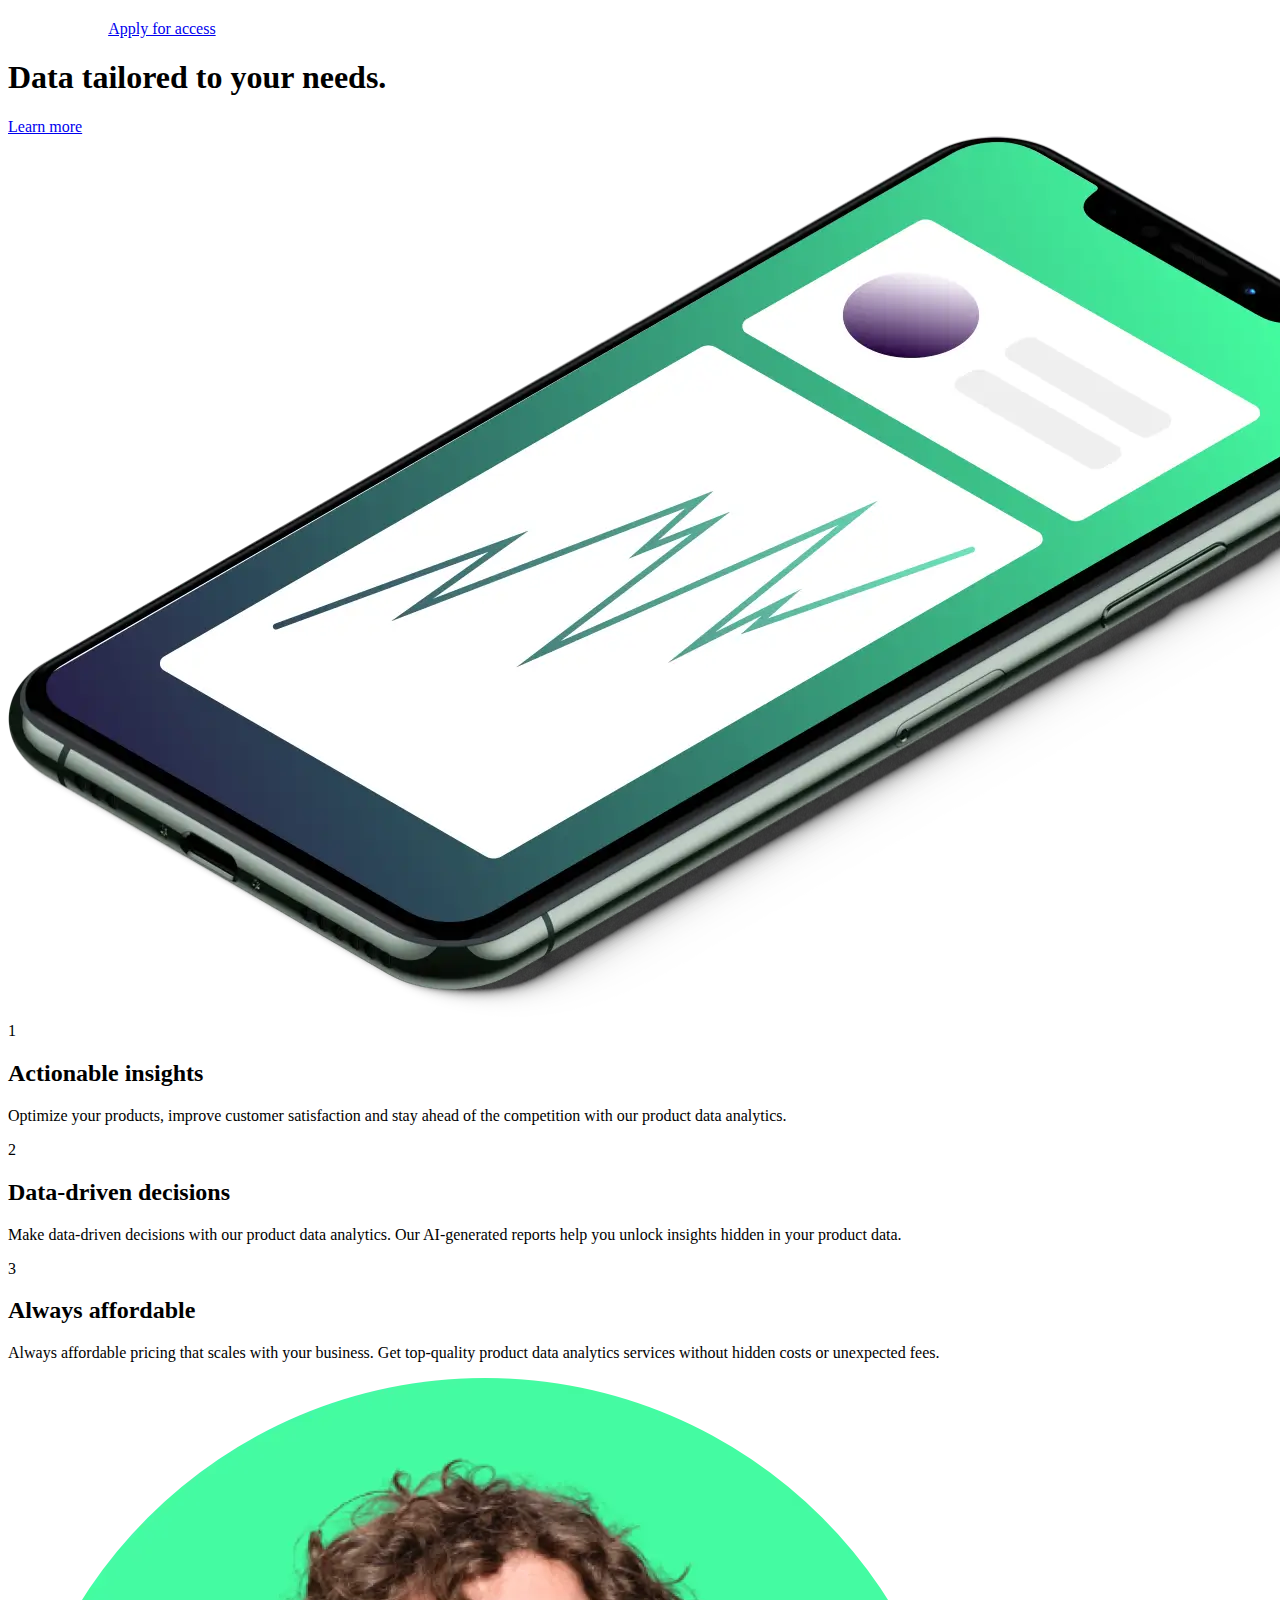
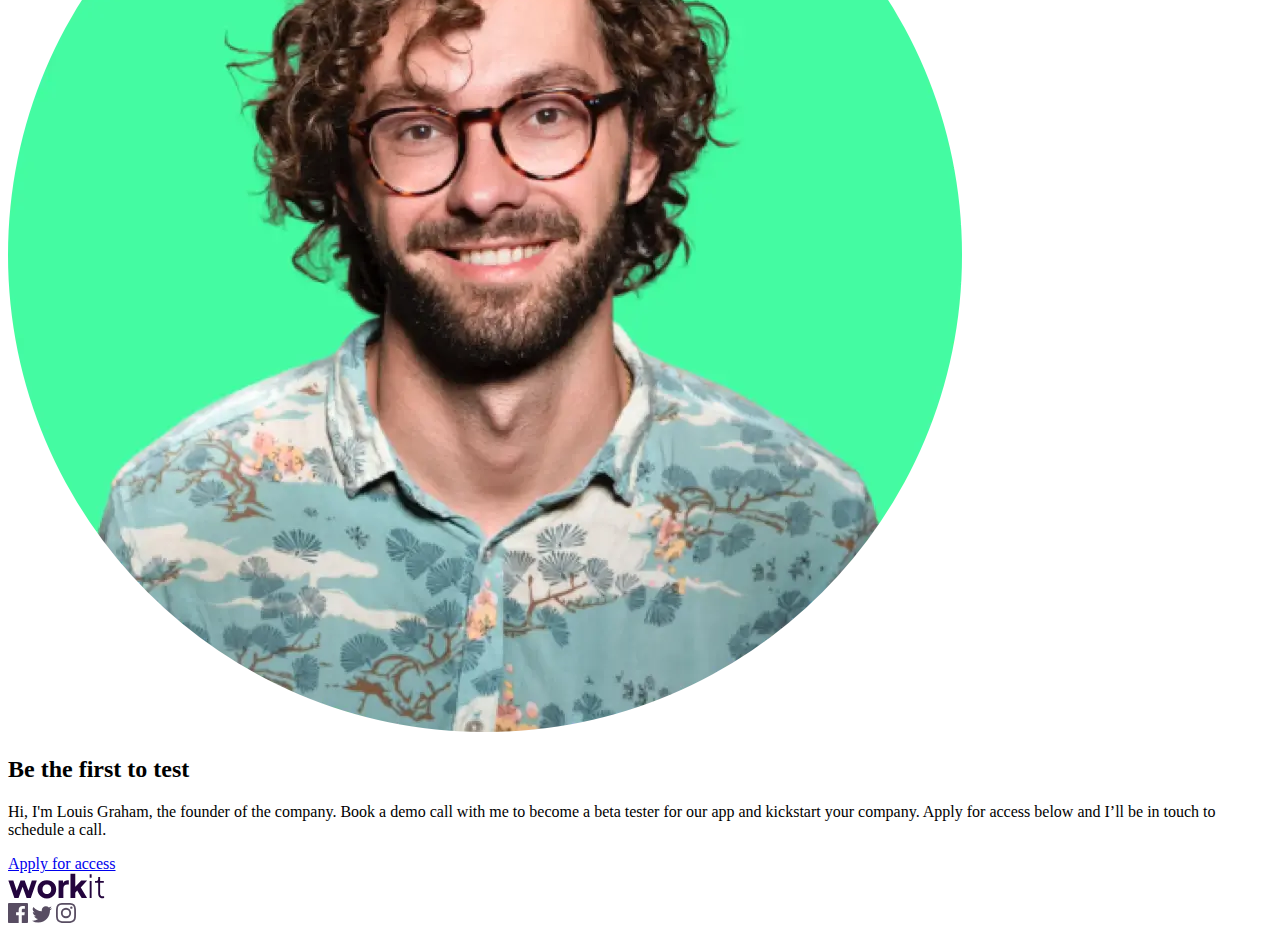
<file: src/index.html>
<!DOCTYPE html>
<html lang="en">
  <head>
    <meta charset="UTF-8" />
    <link
      rel="shortcut icon"
      href="./assets/images/favicon-32x32.png"
      type="image/png"
    />

    <link rel="icon" type="image/svg+xml" href="" />
    <meta name="viewport" content="width=device-width, initial-scale=1.0" />
    <link rel="preconnect" href="https://fonts.googleapis.com" />
    <link rel="preconnect" href="https://fonts.gstatic.com" crossorigin />
    <link
      href="https://fonts.googleapis.com/css2?family=Fraunces:ital,opsz,wght@0,9..144,600;1,9..144,600&family=Manrope:wght@200..800&display=swap"
      rel="stylesheet"
    />
    <!-- CAMBIA EL TITLE!!! -->
    <title>workit landing page</title>
  </head>
  <body>
    <header class="header">
      <div class="top-bar">
        <img src="./assets/images/logo-light.svg" alt="logo" />
        <a class="button button--border" href="#">Apply for access</a>
      </div>
      <h1 class="title">
        Data <span class="title title--border">tailored</span> to your needs.
      </h1>
      <a class="button button--green" href="#">Learn more</a>
      <img
        class="image-header"
        src="./assets/images/image-hero.webp"
        alt="iphone"
      />
    </header>
    <main class="main">
      <div class="items">
        <section class="info">
          <span class="info__number">1</span>
          <div>
            <h2 class="subtitle">Actionable insights</h2>
            <p class="text">
              Optimize your products, improve customer satisfaction and stay
              ahead of the competition with our product data analytics.
            </p>
          </div>
        </section>
        <section class="info">
          <span class="info__number">2</span>
          <div>
            <h2 class="subtitle">Data-driven decisions</h2>
            <p class="text">
              Make data-driven decisions with our product data analytics. Our
              AI-generated reports help you unlock insights hidden in your
              product data.
            </p>
          </div>
        </section>
        <section class="info">
          <span class="info__number">3</span>
          <div>
            <h2 class="subtitle">Always affordable</h2>
            <p class="text">
              Always affordable pricing that scales with your business. Get
              top-quality product data analytics services without hidden costs
              or unexpected fees.
            </p>
          </div>
        </section>
      </div>
      <div class="opinion">
        <img
          class="image-opinion"
          src="./assets/images/image-founder.webp"
          alt="avatar"
        />
        <div class="box"></div>
        <div class="opinion-card">
          <h2 class="subtitle subtitle--white">Be the first to test</h2>
          <p class="text text--white">
            Hi, I'm Louis Graham, the founder of the company. Book a demo call
            with me to become a beta tester for our app and kickstart your
            company. Apply for access below and I’ll be in touch to schedule a
            call.
          </p>
          <a class="button button--green" href="#">Apply for access</a>
        </div>
      </div>
    </main>
    <footer class="footer">
      <img src="./assets/images/logo-dark.svg" alt="logo" />
      <div class="footer-logos">
        <img src="./assets/images/icon-facebook.svg" alt="facebook" />
        <img src="./assets/images/icon-twitter.svg" alt="twitter" />
        <img src="./assets/images/icon-instagram.svg" alt="instagram" />
      </div>
    </footer>
    <script type="module" src="./js/index.js"></script>
  </body>
</html>
</file>
